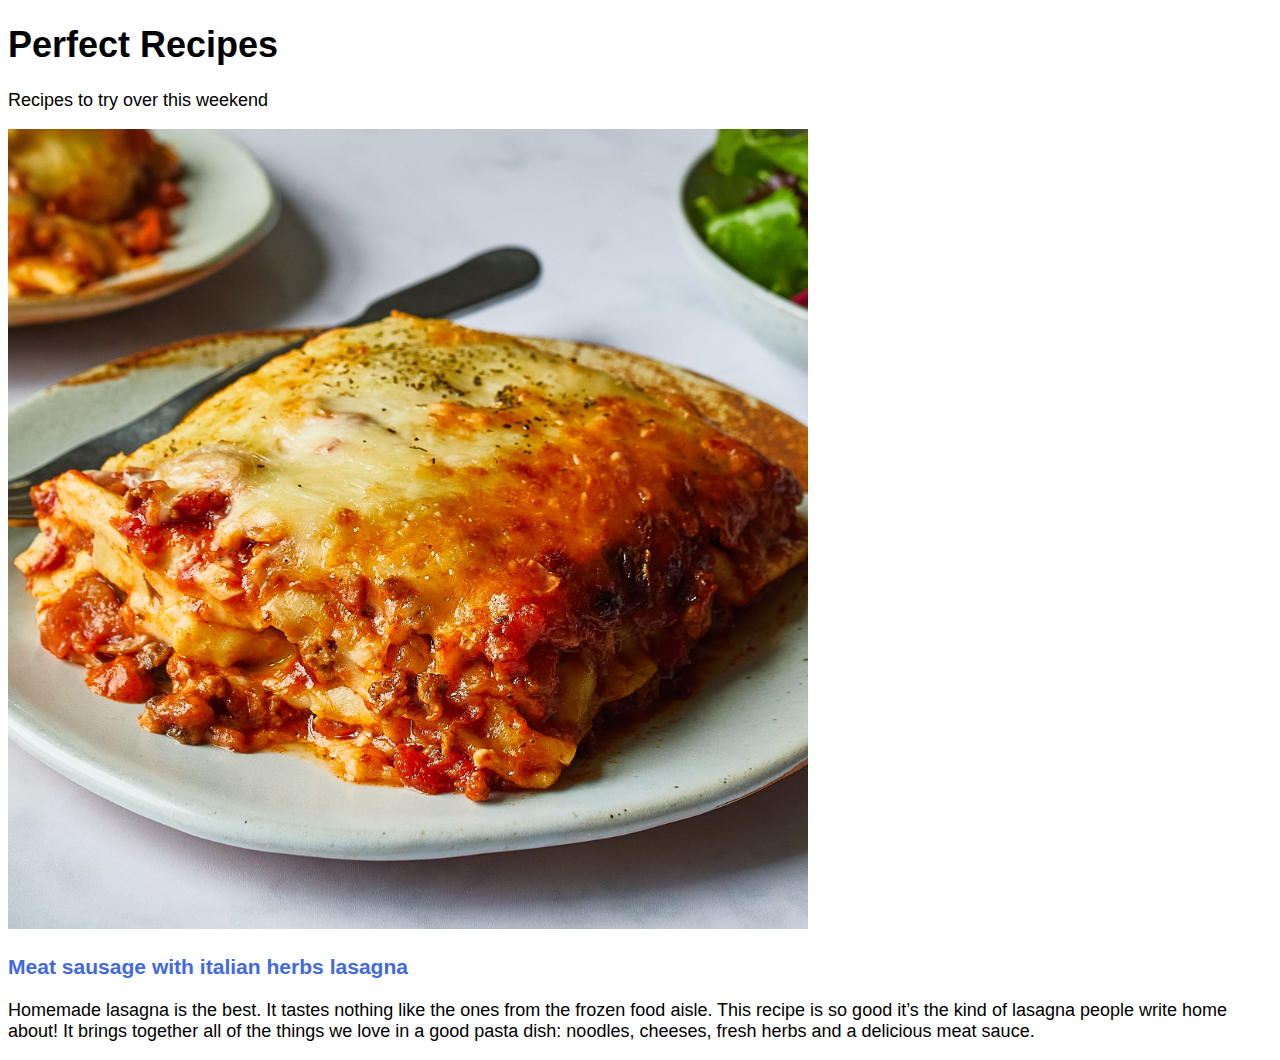
<file: index.html>
<!DOCTYPE html>
<html lang="en">
    <head>
        <meta charset="UTF-8">
        <title>Home</title>
        <link rel="stylesheet" href="./style.css">
        <a href="lasagna.html"></a>
    </head>
    <body>
        <div class="index-text">
            <h1>Perfect Recipes</h1>
        <p>Recipes to try over this weekend</p>
        
        
            <a href="./recipes/lasagna.html"><img src="lasagna.jpg"
                width="800"></a>
            <a href="./recipes/lasagna.html" style="text-decoration: none;"><div class="heading-text"><h3>Meat sausage with italian herbs lasagna</h3></div></a>
        
            <p> Homemade lasagna is the best. It tastes nothing like the ones from the frozen food aisle. 
            This recipe is so good it’s the kind of lasagna people write home about! It brings together 
            all of the things we love in a good pasta dish: noodles, cheeses, fresh herbs and a delicious 
            meat sauce.</p>
        
        </div>
    
    </body>
</html>
</file>
<file: style.css>
.index-text
{
    font-family: Verdana, Geneva, Tahoma, sans-serif;
    font-size: large;
}

.heading-text
{
    color: royalblue;
    font-family: Verdana, Geneva, Tahoma, sans-serif
}
</file>
